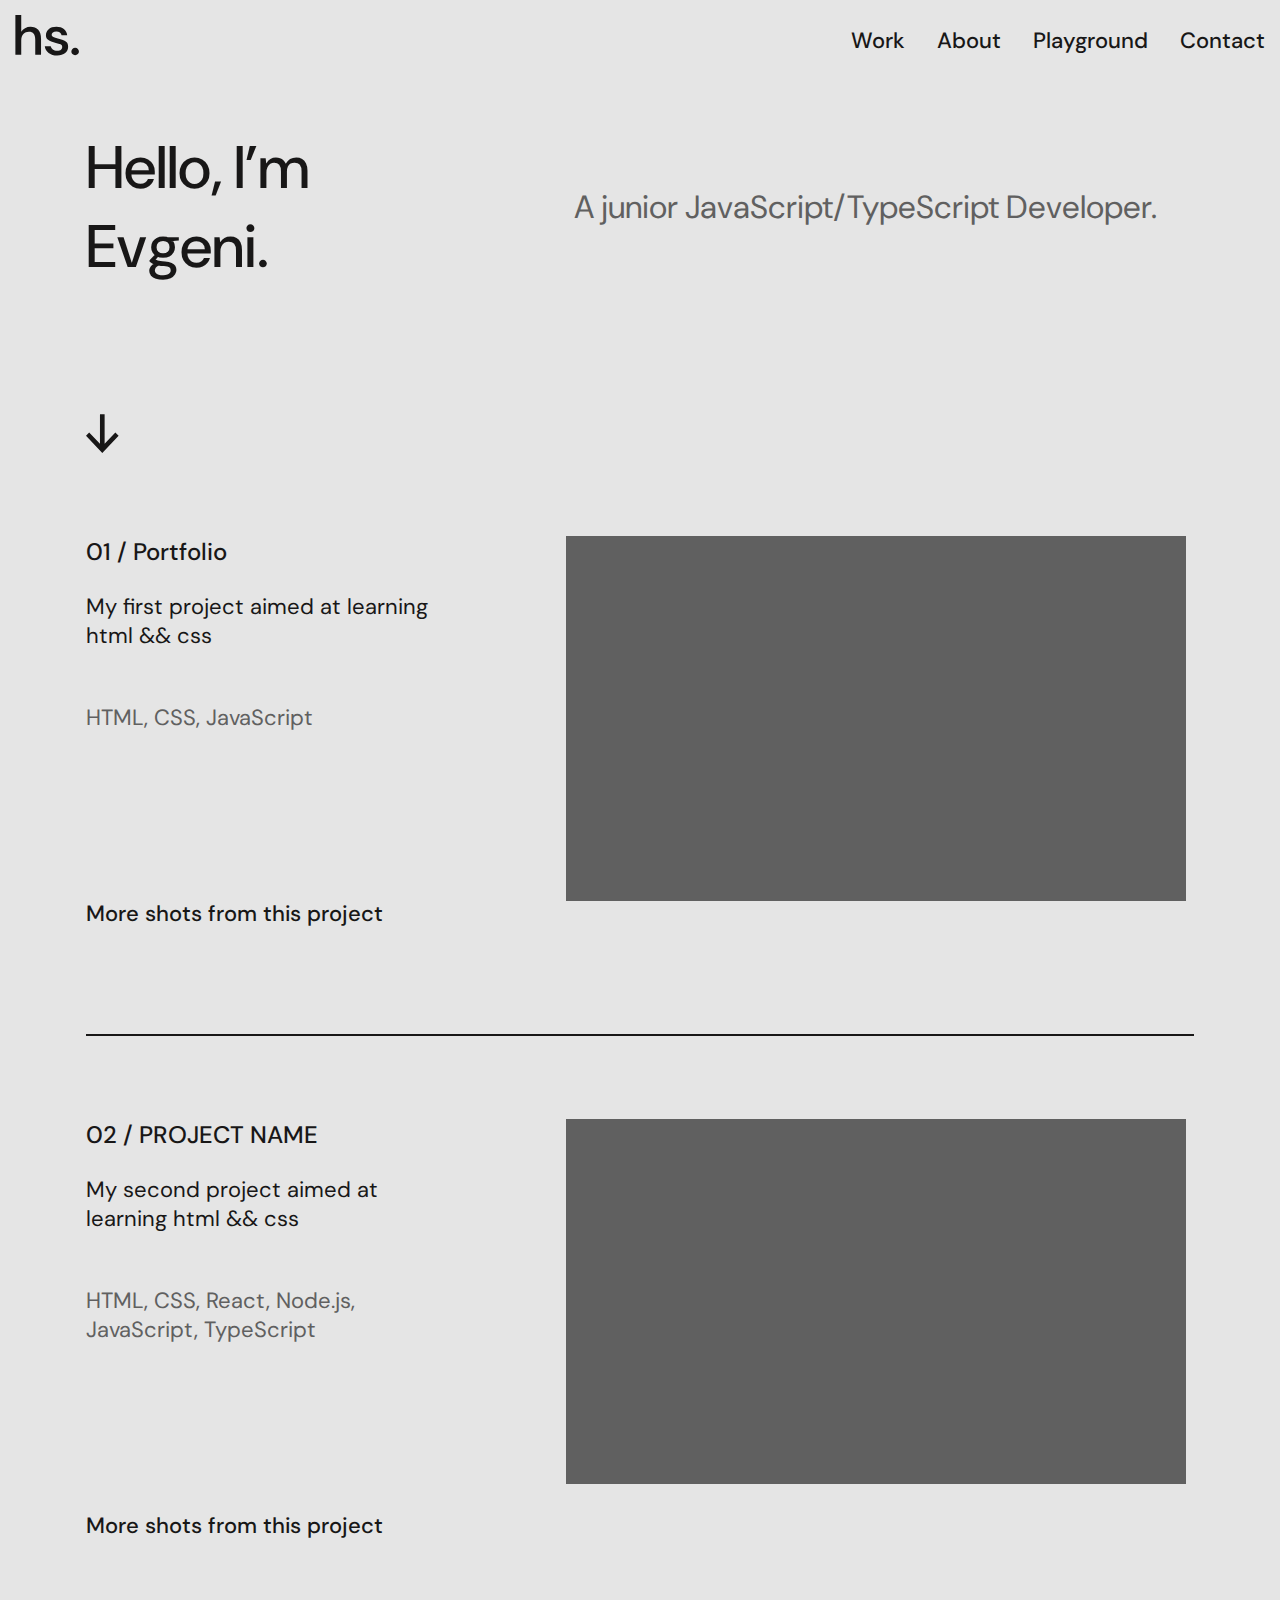
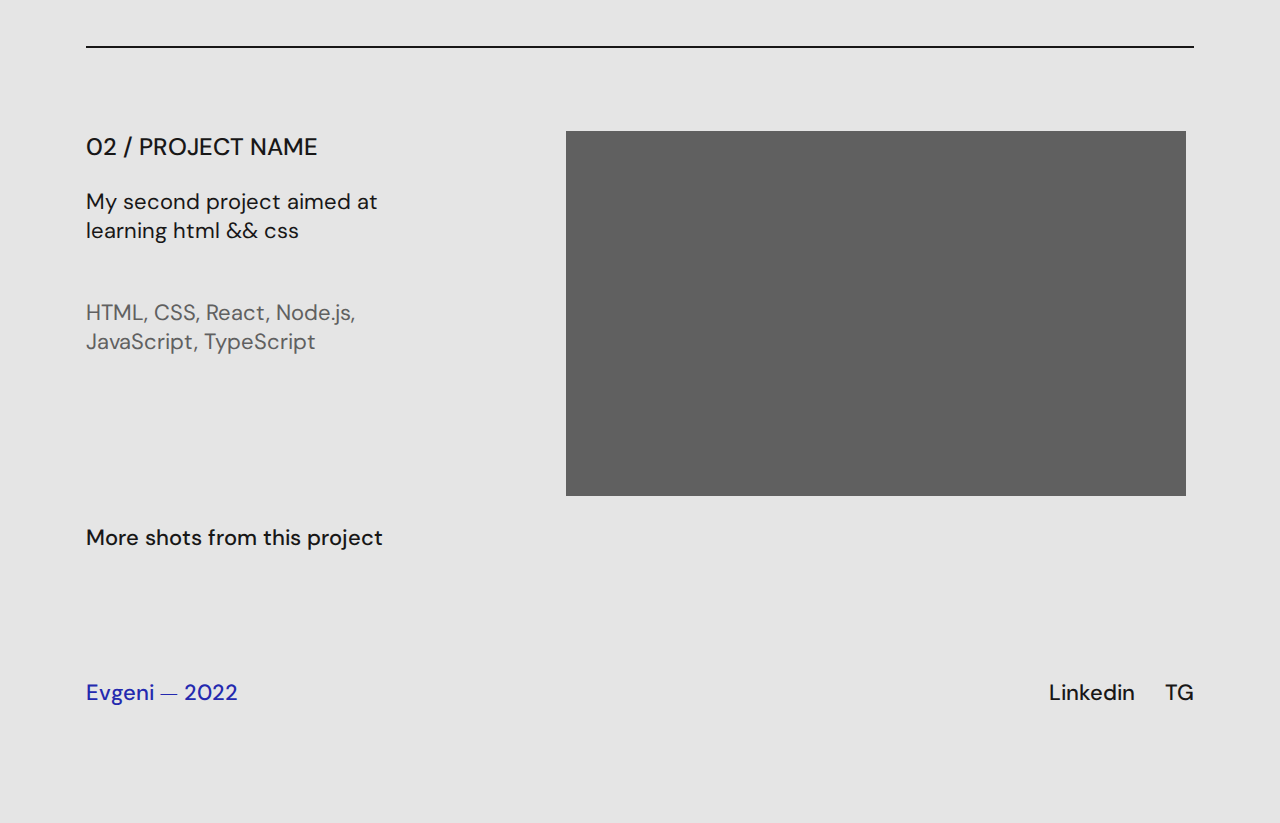
<file: page/index.html>
<!DOCTYPE html>
<html lang="en">
  <head>
    <meta charset="UTF-8" />
    <meta http-equiv="X-UA-Compatible" content="IE=edge" />
    <meta name="viewport" content="width=device-width, initial-scale=1.0" />
    <link rel="stylesheet" href="../style/index.css" />
    <title>Portfolio-Work</title>
  </head>
  <body>
    <header>
      <div class="header__img"></div>

      <div class="header__nav">
        <p>Work</p>
        <p>About</p>
        <p>Playground</p>
        <p>Contact</p>
      </div>
    </header>

    <main>
      <section class="preview">
        <div class="info">
          <h1>Hello, I’m Evgeni.</h1>
          <p>A junior JavaScript/TypeScript Developer.</p>
        </div>

        <div class="img__arrow"></div>
      </section>

      <section class="projects">
        <div class="portfolio1">
          <div class="portfolio1__text">
            <p class="portfolio1__title">01 / Portfolio</p>
            <p class="portfolio1__data1">
              My first project aimed at learning html && css
            </p>
            <p class="portfolio1__data2">HTML, CSS, JavaScript</p>
            <p class="portfolio1__data3">More shots from this project</p>
          </div>

          <div class="portfolio1__img"></div>
        </div>

        <div class="line"></div>

        <div class="portfolio2">
          <div class="portfolio2__text">
            <p class="portfolio2__title">02 / PROJECT NAME</p>
            <p class="portfolio2__data1">
              My second project aimed at learning html && css
            </p>
            <p class="portfolio2__data2">
              HTML, CSS, React, Node.js, JavaScript, TypeScript
            </p>
            <p class="portfolio2__data3">More shots from this project</p>
          </div>

          <div class="portfolio2__img"></div>
        </div>

        <div class="line"></div>
        
        <div class="portfolio3">
          <div class="portfolio3__text">
            <p class="portfolio3__title">02 / PROJECT NAME</p>
            <p class="portfolio3__data1">
              My second project aimed at learning html && css
            </p>
            <p class="portfolio3__data2">
              HTML, CSS, React, Node.js, JavaScript, TypeScript
            </p>
            <p class="portfolio3__data3">More shots from this project</p>
          </div>

          <div class="portfolio3__img"></div>
        </div>
      </section>
    </main>

    <footer>
      <p class="name">Evgeni ⏤ 2022</p>

      <div class="networks">
        <p>Linkedin</p>
        <p>TG</p>
      </div>
    </footer>
  </body>
</html>
</file>
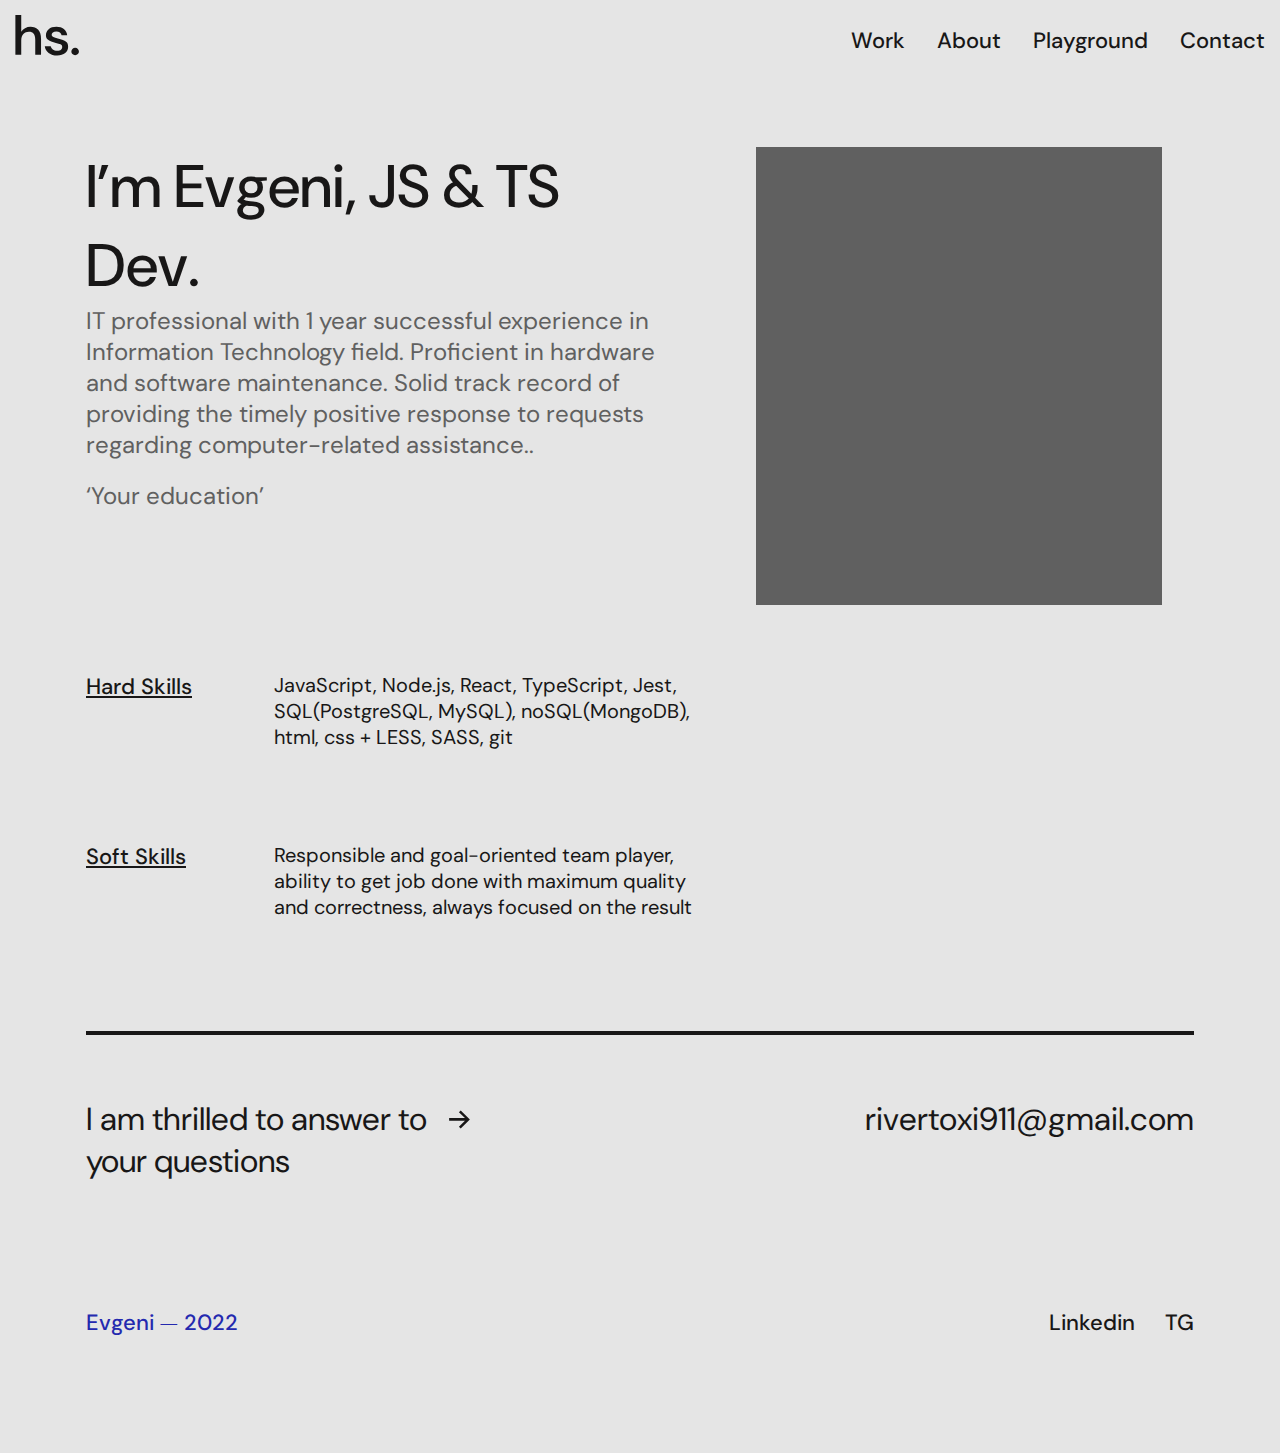
<file: page/about.html>
<!DOCTYPE html>
<html lang="en">
  <head>
    <meta charset="UTF-8" />
    <meta http-equiv="X-UA-Compatible" content="IE=edge" />
    <meta name="viewport" content="width=device-width, initial-scale=1.0" />
    <link rel="stylesheet" href="../style/about.css" />
    <title>Portfolio-About</title>
  </head>
  <body>
    <header>
      <div class="header__img"></div>

      <div class="header__nav">
        <p>Work</p>
        <p>About</p>
        <p>Playground</p>
        <p>Contact</p>
      </div>
    </header>

    <main>
      <section class="preview">
        <div class="preview__about">
          <h1>I’m Evgeni, JS & TS Dev.</h1>
          <p class="preview_text1">
            IT professional with 1 year successful experience in Information
            Technology field. Proficient in hardware and software maintenance.
            Solid track record of providing the timely positive response to
            requests regarding computer-related assistance..
          </p>
          <p class="preview_text2">‘Your education’</p>
        </div>

        <div class="foto"></div>
      </section>

      <section class="skills">
        <div class="skills__type1">
          <p class="skills__type1__data1">Hard Skills</p>
          <p class="skills__type1__data2">
            JavaScript, Node.js, React, TypeScript, Jest, SQL(PostgreSQL,
            MySQL), noSQL(MongoDB), html, css + LESS, SASS, git
          </p>
        </div>

        <div class="skills__type2">
          <p class="skills__type2__data1">Soft Skills</p>
          <p class="skills__type2__data2">
            Responsible and goal-oriented team player, ability to get job done
            with maximum quality and correctness, always focused on the result
          </p>
        </div>
      </section>

      <section class="feedback">
        <div class="line"></div>

        <div class="contact">
          <div class="answer">I am thrilled to answer to your questions</div>

          <div class="arrow2"></div>

          <div class="email">rivertoxi911@gmail.com</div>
        </div>
      </section>
    </main>

    <footer>
      <p class="name">Evgeni ⏤ 2022</p>

      <div class="networks">
        <p>Linkedin</p>
        <p>TG</p>
      </div>
    </footer>
  </body>
</html>
</file>
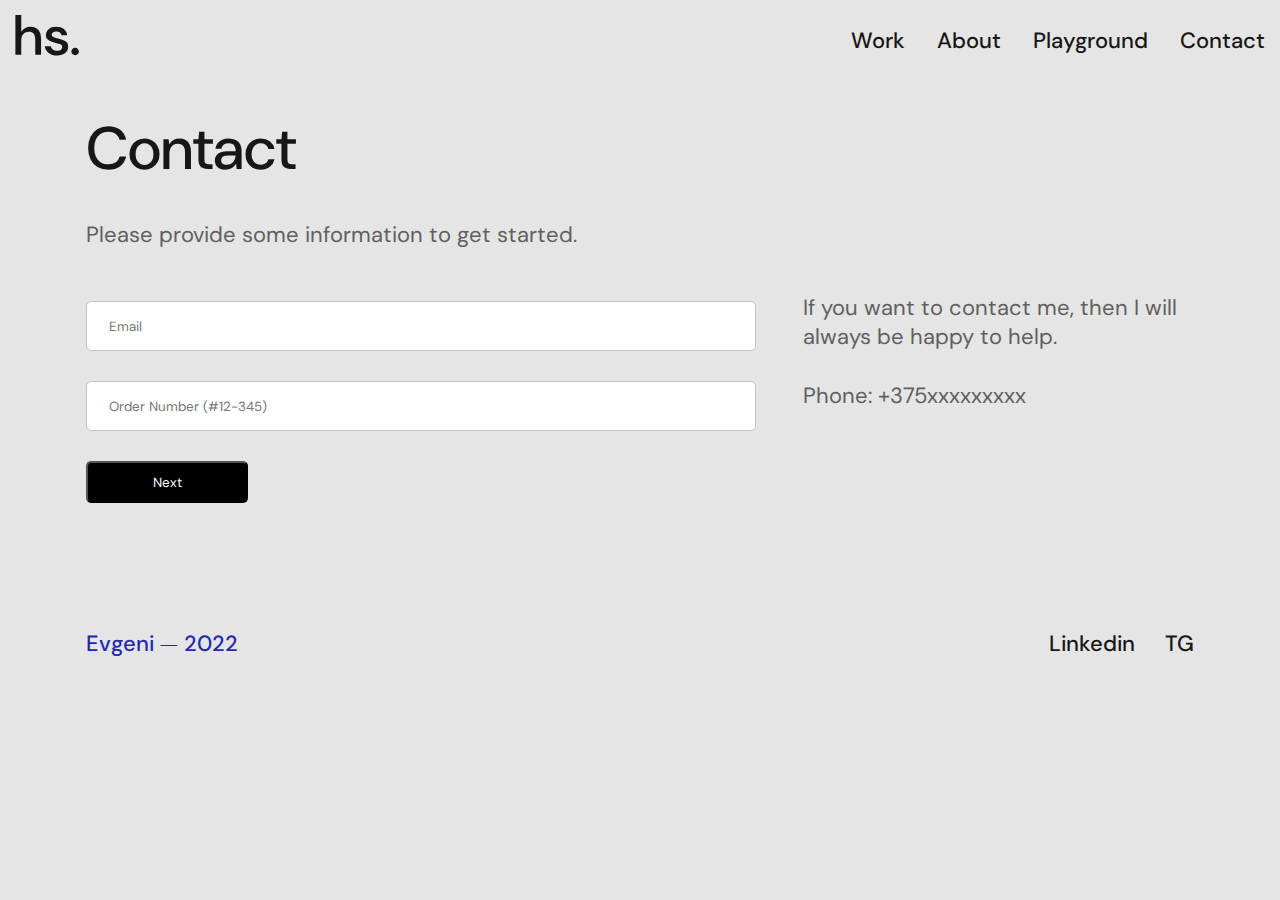
<file: page/contact.html>
<!DOCTYPE html>
<html lang="en">
  <head>
    <meta charset="UTF-8" />
    <meta http-equiv="X-UA-Compatible" content="IE=edge" />
    <meta name="viewport" content="width=device-width, initial-scale=1.0" />
    <link rel="stylesheet" href="../style/contact.css" />
    <title>Portfolio-contact</title>
  </head>
  <body>
    <header>
      <div class="header__img"></div>

      <div class="header__nav">
        <p>Work</p>
        <p>About</p>
        <p>Playground</p>
        <p>Contact</p>
      </div>
    </header>

    <main>
      <section>
        <h1>Contact</h1>
        <p class="contact_discr">
          Please provide some information to get started.
        </p>
      </section>

      <section class="contacts">
        <div class="contacts_input">
          <input type="text" placeholder="Email" class="email_input" />
          <input
            type="text"
            placeholder="Order Number (#12-345)"
            class="number_input"
          />
          <button class="next">Next</button>
        </div>

        <div class="contact_text">
          <p class="contact_text1">
            If you want to contact me, then I will always be happy to help.
          </p>
          <p class="contact_text2">Phone: +375xxxxxxxxx</p>
        </div>
      </section>
    </main>

    <footer>
      <p class="name">Evgeni ⏤ 2022</p>

      <div class="networks">
        <p>Linkedin</p>
        <p>TG</p>
      </div>
    </footer>
  </body>
</html>
</file>
<file: style/index.css>
@import url("https://fonts.googleapis.com/css2?family=DM+Sans:wght@400;500&display=swap");

* {
  margin: 0;
  padding: 0;
  box-sizing: border-box;
  font-family: "DM Sans", sans-serif;
  font-style: normal;
}
body {
  width: 1108px;
  margin: 0 auto;
  background-color: #e5e5e5;
}

/* ----------------------header------------------------- */

header {
  display: flex;
  align-items: center;
  justify-content: space-between;
  padding: 15px 15px 15px;
  position: fixed;
  width: 100%;
  top: 0;
  left: 0;
  background-color: #e5e5e5;
}
.header__img {
  background-image: url(../assets/logo.svg);
  height: 51px;
  width: 64px;
  background-repeat: no-repeat;
  background-size: contain;
}
.header__nav {
  display: flex;
}
.header__nav p {
  font: 500 22px "DM Sans";
  color: #181717;
}
.header__nav p:not(:last-child) {
  margin-right: 32px;
}
.header__nav p:hover {
  text-decoration: underline;
  transition-delay: 0.25s;
  transition-duration: 0.25s;
  color: #DEB887;
}

/* -----------------main_section_preview------------------ */

.preview {
  margin-top: 128px;
}
.preview .img__arrow {
  position: relative;
  background-image: url(../assets/arrow.svg);
  height: 39px;
  width: 33.39px;
  background-repeat: no-repeat;
  background-size: contain;
  margin-top: 128px;
}
.preview .img__arrow:hover {
  top: 3px;
}
section .info {
  display: flex;
  align-items: center;
}
.preview .info h1 {
  font: 500 60px "DM Sans";
  color: #181717;
  width: 360px;
}
.preview .info p {
  font: 400 32px "DM Sans";
  color: #606060;
  padding-left: 128px;
}

/* -----------------portfolio1--------------- */

.portfolio1 {
  display: flex;
}
.projects {
  margin-top: 83px;
}
section .portfolio1__text {
  display: flex;
  flex-direction: column;
  width: 356px;
}
section .portfolio1__text .portfolio1__title {
  font: 500 24px "DM Sans";
  color: #181717;
}
section .portfolio1__text .portfolio1__data1 {
  font: 400 22px "DM Sans";
  color: #181717;
  margin-top: 25px;
}
section .portfolio1__text .portfolio1__data2 {
  font: 400 22px "DM Sans";
  color: #606060;
  margin-top: 53px;
}
section .portfolio1__text .portfolio1__data3 {
  font: 500 22px "DM Sans";
  color: #181717;
  margin-top: 167px;
}

.projects .portfolio1__img {
  width: 620px;
  height: 365px;
  background-color: #606060;
  margin-left: 124px;
}
.projects .line {
  border: 1.5px solid #181717;
  margin-top: 106px;
  background-color: #181717;
}

/* -----------------portfolio2--------------- */

.portfolio2 {
  display: flex;
  margin-top: 83px;
}
section .portfolio2__text {
  display: flex;
  flex-direction: column;
  width: 356px;
}
section .portfolio2__text .portfolio2__title {
  font: 500 24px "DM Sans";
  color: #181717;
}
section .portfolio2__text .portfolio2__data1 {
  font: 400 22px "DM Sans";
  color: #181717;
  margin-top: 25px;
}
section .portfolio2__text .portfolio2__data2 {
  font: 400 22px "DM Sans";
  color: #606060;
  margin-top: 53px;
}
section .portfolio2__text .portfolio2__data3 {
  font: 500 22px "DM Sans";
  color: #181717;
  margin-top: 167px;
}

.projects .portfolio2__img {
  width: 620px;
  height: 365px;
  background-color: #606060;
  margin-left: 124px;
}

/* -----------------portfolio3--------------- */

.portfolio3 {
  display: flex;
  margin-top: 83px;
}
section .portfolio3__text {
  display: flex;
  flex-direction: column;
  width: 356px;
}
section .portfolio3__text .portfolio3__title {
  font: 500 24px "DM Sans";
  color: #181717;
}
section .portfolio3__text .portfolio3__data1 {
  font: 400 22px "DM Sans";
  color: #181717;
  margin-top: 25px;
}
section .portfolio3__text .portfolio3__data2 {
  font: 400 22px "DM Sans";
  color: #606060;
  margin-top: 53px;
}
section .portfolio3__text .portfolio3__data3 {
  font: 500 22px "DM Sans";
  color: #181717;
  margin-top: 167px;
}

.projects .portfolio3__img {
  width: 620px;
  height: 365px;
  background-color: #606060;
  margin-left: 124px;
}

/* ----------------------footer------------------------- */

footer {
  display: flex;
  justify-content: space-between;
  margin-top: 126px;
  margin: 126px 0 116px 0;
}

footer .networks {
  display: flex;
}

footer .networks p {
  font: 500 22px "DM Sans";
  color: #181717;
}
footer .networks p:not(:last-child) {
  margin-right: 30px;
}
footer .name {
  font: 500 22px "DM Sans";
  color: #2429af;
}
</file>
<file: style/about.css>
@import url("https://fonts.googleapis.com/css2?family=DM+Sans:wght@400;500&display=swap");

* {
  margin: 0;
  padding: 0;
  box-sizing: border-box;
  font-family: "DM Sans", sans-serif;
  font-style: normal;
}
body {
  width: 1108px;
  margin: 0 auto;
  background-color: #e5e5e5;
}

/* ----------------------header------------------------- */

header {
  display: flex;
  align-items: center;
  justify-content: space-between;
  padding: 15px 15px 15px;
  position: fixed;
  width: 100%;
  top: 0;
  left: 0;
  background-color: #e5e5e5;
}
.header__img {
  background-image: url(../assets/logo.svg);
  height: 51px;
  width: 64px;
  background-repeat: no-repeat;
  background-size: contain;
}
.header__nav {
  display: flex;
}
.header__nav p {
  font: 500 22px "DM Sans";
  color: #181717;
}
.header__nav p:not(:last-child) {
  margin-right: 32px;
}
.header__nav p:hover {
  text-decoration: underline;
  transition-delay: 0.25s;
  transition-duration: 0.25s;
  color: #DEB887;
}

/* -------------------main_section_preview--------------- */

.preview {
  display: flex;
  margin-top: 147px;
}
.preview__about {
  width: 575px;
}
.preview__about h1 {
  font: 500 60px "DM Sans";
  color: #181717;
  width: 480px;
}
.preview__about .preview_text1 {
  font: 400 24px "DM Sans";
  color: #606060;
}
.preview__about .preview_text2 {
  font: 400 24px "DM Sans";
  color: #606060;
  margin-top: 20px;
}
.preview .foto {
  background-color: #606060;
  width: 406px;
  height: 458px;
  margin-left: 95px;
}

/* -------------------main_section_skills--------------- */

.skills {
  margin-top: 67px;
}
.skills .skills__type1 {
  display: flex;
}
.skills .skills__type2 {
  display: flex;
}
.skills__type1__data1 {
  font: 500 22px "DM Sans";
  text-decoration-line: underline;
  color: #181717;
  width: 125px;
}
.skills__type1__data2 {
  font: 400 20px "DM Sans";
  color: #181717;
  width: 436px;
  margin-left: 63px;
}
.skills__type2__data1 {
  font: 500 22px "DM Sans";
  text-decoration-line: underline;
  color: #181717;
  width: 125px;
}
.skills__type2__data2 {
  font: 400 20px "DM Sans";
  color: #181717;
  width: 436px;
  margin-left: 63px;
}
.skills__type2 {
  margin-top: 92px;
}

/* -------------------main_section_feedback--------------- */

.line {
  border: 2px solid #181717;
  margin-top: 111px;
  background-color: #181717;
}
.feedback .contact {
  display: flex;
  justify-content: space-between;
  margin-top: 63px;
}
.contact .answer {
  font: 400 32px "DM Sans";
  color: #181717;
  width: 347px;
}
.contact .arrow2 {
  background-image: url(../assets/arrow2.svg);
  width: 21px;
  height: 24px;
  background-repeat: no-repeat;
  background-size: contain;
  margin: 12px 380px 0 0;
}
.contact .arrow2:hover {
  left: 5px;
}
.contact .email {
  font: 400 32px "DM Sans";
  color: #181717;
}

/* -------------------footer--------------- */

footer {
  display: flex;
  justify-content: space-between;
  margin-top: 135px;
  margin: 126px 0 116px 0;
}

footer .networks {
  display: flex;
}

footer .networks p {
  font: 500 22px "DM Sans";
  color: #181717;
}
footer .name {
  font: 500 22px "DM Sans";
  color: #2429af;
}

footer .networks p:not(:last-child) {
  margin-right: 30px;
}
</file>
<file: style/contact.css>
@import url("https://fonts.googleapis.com/css2?family=DM+Sans:wght@400;500&display=swap");

* {
  margin: 0;
  padding: 0;
  box-sizing: border-box;
  font-family: "DM Sans", Arial, sans-serif;
  font-style: normal;
}
body {
  width: 1108px;
  margin: 0 auto;
  background-color: #e5e5e5;
}

/* ----------------------header------------------------- */

header {
  display: flex;
  align-items: center;
  justify-content: space-between;
  padding: 15px 15px 15px;
  position: fixed;
  width: 100%;
  top: 0;
  left: 0;
  background-color: #e5e5e5;
}
.header__img {
  background-image: url(../assets/logo.svg);
  height: 51px;
  width: 64px;
  background-repeat: no-repeat;
  background-size: contain;
}
.header__nav {
  display: flex;
}
.header__nav p {
  font: 500 22px "DM Sans";
  color: #181717;
}
.header__nav p:not(:last-child) {
  margin-right: 32px;
}
.header__nav p:hover {
  text-decoration: underline;
  transition-delay: 0.25s;
  transition-duration: 0.25s;
  color: #deb887;
}

/* -----------------main_section_contact------------------ */

section h1 {
  font: 500 60px "DM Sans";
  color: #181717;
  margin-top: 109px;
}
.contact_discr {
  font: 400 22px "DM Sans";
  color: #606060;
  margin-top: 32px;
}

/* -----------------main_section_contact------------------ */

.contacts {
  display: flex;
}
.contacts_input {
  display: flex;
  flex-direction: column;
  width: 678px;
  margin-top: 52px;
}
.contacts_input .email_input {
  background: #ffffff;
  border: 1px solid #c4c4c4;
  border-radius: 5px;
  height: 50px;
  padding-left: 22px;
}
.contacts_input .number_input {
  background: #ffffff;
  border: 1px solid #c4c4c4;
  border-radius: 5px;
  height: 50px;
  margin-top: 30px;
  padding-left: 22px;
}

.contacts_input .next {
  color: #ffffff;
  background-color: #000000;
  border-radius: 5px;
  margin-top: 30px;
  width: 162px;
  height: 42px;
}
.contact_text {
  margin: 44px 0 0 47px;
  width: 395px;
}
.contact_text .contact_text1 {
  font: 400 22px "DM Sans";
  color: #606060;
}
.contact_text .contact_text2 {
  font: 400 22px "DM Sans";
  color: #606060;
  margin-top: 30px;
}
/* ----------------------footer------------------------- */

footer {
  display: flex;
  justify-content: space-between;
  margin-top: 126px;
  margin: 126px 0 116px 0;
}

footer .networks {
  display: flex;
}

footer .networks p {
  font: 500 22px "DM Sans";
  color: #181717;
}
footer .networks p:not(:last-child) {
  margin-right: 30px;
}
footer .name {
  font: 500 22px "DM Sans";
  color: #2429af;
}
</file>
